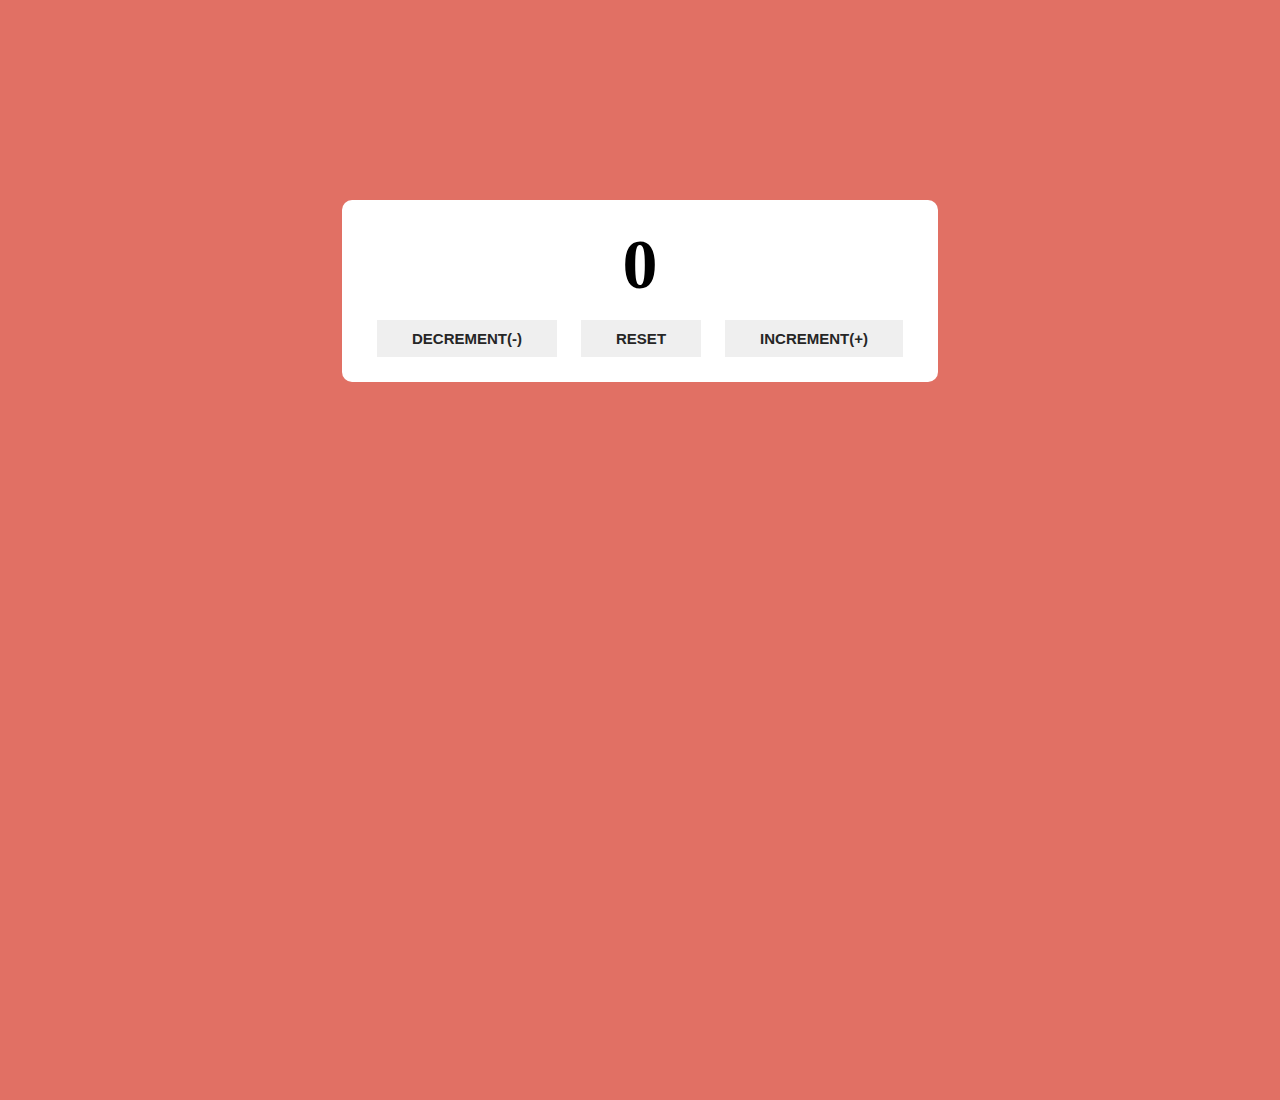
<file: firstjavascriptproject/index.html>
<!DOCTYPE html>
<html lang="en">
<head>
    <meta charset="UTF-8">
    <meta http-equiv="X-UA-Compatible" content="IE=edge">
    <meta name="viewport" content="width=device-width, initial-scale=1.0">
    <title>Document</title>
    <link rel="stylesheet" href="style.css">
</head>
<body>
    <div class="container">
        <div class="card-body">
            <h1 id="counter">0</h1>
            <div class="card-btn">
                <button id="dec" onclick="changecounter(dec)">DECREMENT(-)</button>
                <button id="reset" onclick="changecounter(reset)">RESET</button>
                <button id="inc" onclick="changecounter(inc)">INCREMENT(+)</button>
            </div>
        </div>
    </div>
    <script src="script.js"></script>
</body>
</html>
</file>
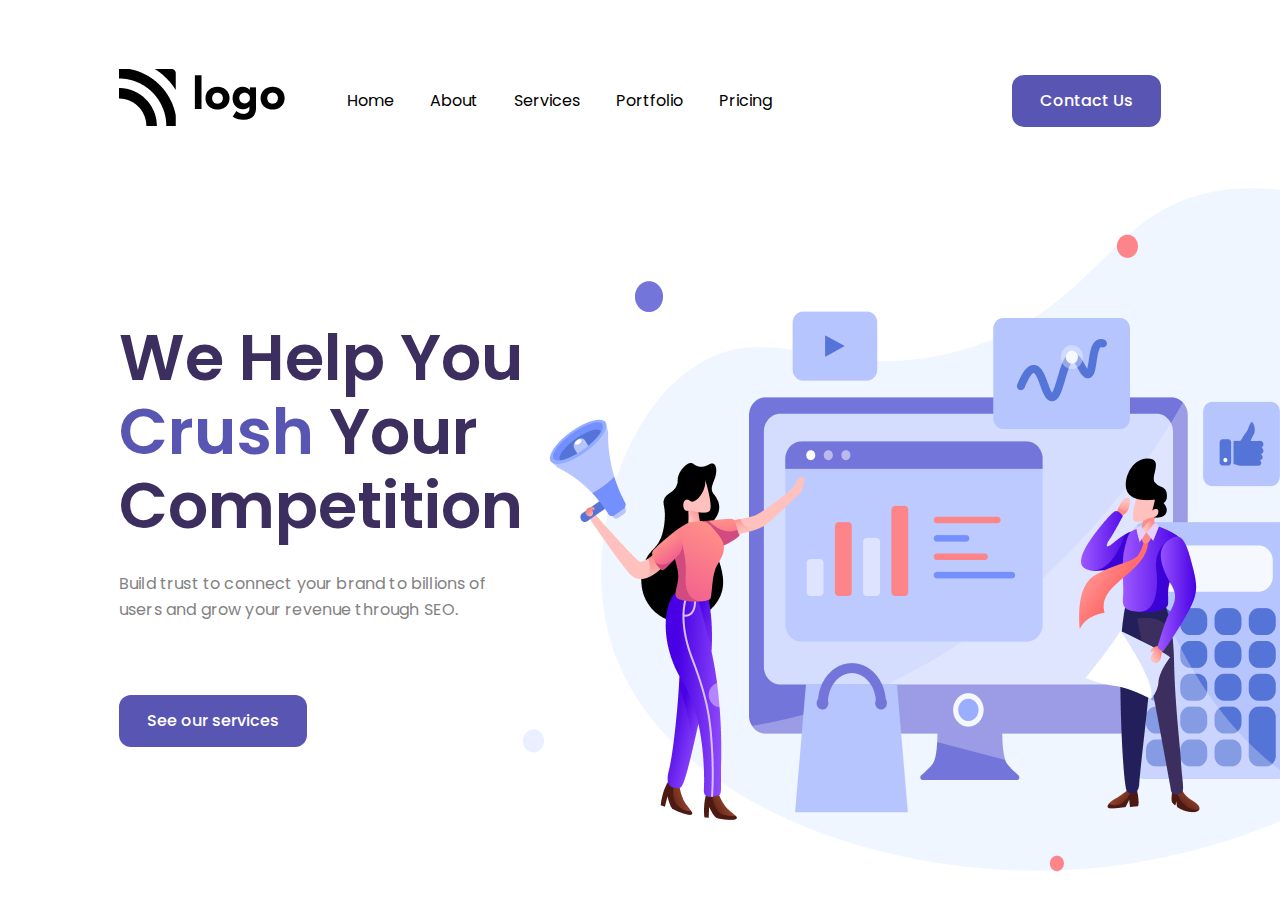
<file: 4feb/asign.html>
<!DOCTYPE html>
<html lang="en">
<head>
    <meta charset="UTF-8">
    <meta http-equiv="X-UA-Compatible" content="IE=edge">
    <meta name="viewport" content="width=device-width, initial-scale=1.0">
    <link rel="stylesheet" href="asign.css" />
    <!-- Font -->
    <link rel="preconnect" href="https://fonts.googleapis.com" />
    <link rel="preconnect" href="https://fonts.gstatic.com" crossorigin />
    <link
      href="https://fonts.googleapis.com/css2?family=Poppins:wght@200;300;400;500;600;700;800&display=swap"
      rel="stylesheet"
    />
    <title>Document</title>
  </head>
  <body>
    <div class="container">
      <section aria-label="navbar">
        <nav class="navbar-container">
          <div>
            <img src="Logo.png" alt="brand-logo" />
          </div>
          <div class="grow-list">
            <ul class="list">
              <li class="list-item">Home</li>
              <li class="list-item">About</li>
              <li class="list-item">Services</li>
              <li class="list-item">Portfolio</li>
              <li class="list-item">Pricing</li>
            </ul>
          </div>
          <div class="button-group">
            <button class="nav-button">Contact Us</button>
          </div>
        </nav>
      </section>
      <!-- Banner -->
      <section aria-label="banner">
        <div class="banner-container">
          <!-- Left text -->
          <div>
            <h1 class="heading-text">
              We Help You <span>Crush</span> Your Competition
            </h1>
            <p class="description">
              Build trust to connect your brand to billions of users and grow
              your revenue through SEO.
            </p>
            <button class="nav-button btn">See our services</button>
          </div>
          <!-- Right Text -->
          <div>
            <img src="Header Illustration.png" alt="illustration" />
          </div>
        </div>
      </section>
    </div>
  </body>
</html>
</file>
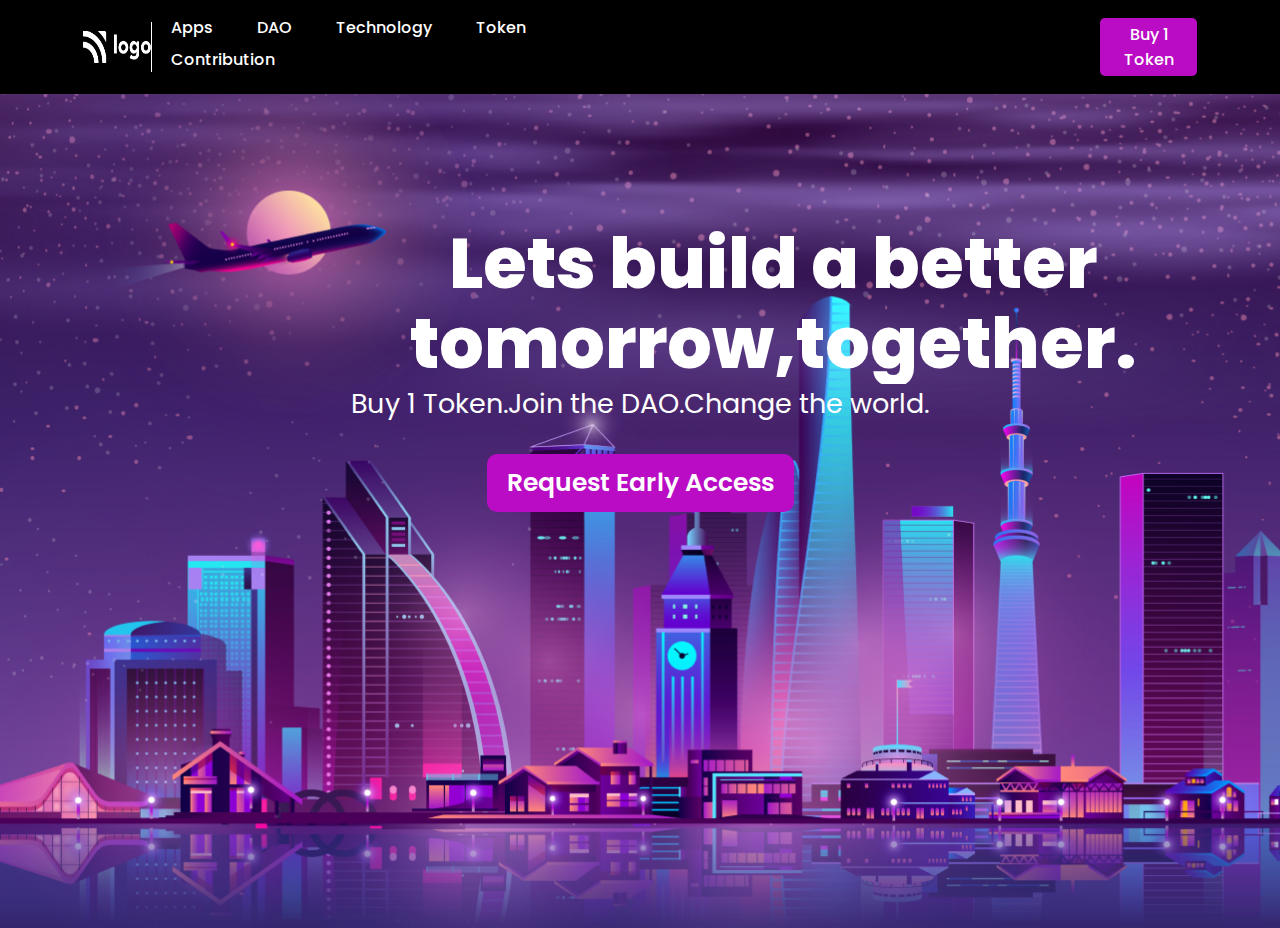
<file: 5febproject/asign3.html>
<!DOCTYPE html>
<html lang="en">
<head>
    <meta charset="UTF-8">
    <meta http-equiv="X-UA-Compatible" content="IE=edge">
    <meta name="viewport" content="width=device-width, initial-scale=1.0">
    <title>asignment3</title>
    <link rel="stylesheet" href="asign3.css">
    <link rel="preconnect" href="https://fonts.googleapis.com" />
    <link rel="preconnect" href="https://fonts.gstatic.com" crossorigin />
    <link
      href="https://fonts.googleapis.com/css2?family=Poppins:wght@200;300;400;500;600;700;800&display=swap"
      rel="stylesheet"
    />
</head>
<body>
    <header>
        <img  class="logo"src="white-logo.png" alt="">
        <div class="line"></div>
        <nav>
            <ul class="nav-links">
                <li>Apps</li>
                <li>DAO</li>
                <li>Technology</li>
                <li>Token</li>
                <li>Contribution</li>
                </ul>
                </nav>
                <a><button class="small">Buy 1 Token</button></a>
    </header>
    <main aria-label="hero">
        <div class="hero"><h1 class="hero-heading">Lets build a better tomorrow,together.</h1>
            <p class="hero-description">Buy 1 Token.Join the DAO.Change the world.</p>
    <button class="button-large">Request Early Access</button>
        </div>
    </main>

</body>
</html>
</file>
<file: firstjavascriptproject/style.css>
*{
    margin: 0;
    padding: 0;
}
html,body{
    height: 100%;
}
body{
    background: rgb(225, 112,100);
}
.container{
    display: flex;
    align-items: center;
    justify-content: center;
    margin-top: 200px;
}
.card-body{
    background: #fff;
    padding:25px;
    border-radius: 10px;
    text-align: center;
}
h1{
    margin-bottom: 15px;
    font-size: 70px;
}
.card-btn button{
    padding: 10px 35px;
    border: 0;
    font-size: 15px;
    font-weight: bold;
    color: #262626;
    cursor: pointer;
    margin: 0 10px;
}
#dec:hover{
    background-color: yellow;
    color: white;
}
#inc:hover{
    background-color: green;
    color: white;
}
#reset:hover{
    background-color: red;
    color: white;
}
</file>
<file: 4feb/asign.css>
* {
    margin: 0;
    padding: 0;
    box-sizing: border-box;
    font-family: "Poppins", sans-serif;
  }
  
  .container {
    max-width: 130rem;
    margin: 0 auto;
    padding: 0 119px;
  }
  
  .navbar-container {
    display: flex;
    align-items: center;
    justify-content: space-between;
    margin-top: 69px;
  }
  
  .grow-list {
    flex-grow: 1;
    padding-left: 62px;
  }
  
  .list {
    display: flex;
    align-items: center;
    list-style: none;
    gap: 36px;
    font-family: "Poppins";
    font-style: normal;
    font-weight: 400;
    font-size: 16px;
    line-height: 24px;
    color: #000;
  }
  
  .list li {
    cursor: pointer;
  }
  
  .list li:hover {
    color: #5955b3;
  }
  
  .nav-button {
    padding: 14px 28px;
    background-color: #5955b3;
    border: none;
    border-radius: 12px;
    font-family: "Poppins";
    font-style: normal;
    font-weight: 500;
    font-size: 16px;
    line-height: 24px;
    display: flex;
    align-items: center;
    text-align: center;
    color: #ffffff;
  }
  
  .banner-container {
    display: flex;
    align-items: center;
    justify-content: space-between;
    margin-top: 55px;
  }
  
  .heading-text {
    font-family: "Poppins";
    font-style: normal;
    font-weight: 600;
    font-size: 64px;
    line-height: 74px;
    color: #3c2f60;
  }
  
  .heading-text span {
    color: #5955b3;
  }
  
  .description {
    font-family: "Poppins";
    font-style: normal;
    font-weight: 400;
    font-size: 16px;
    line-height: 26px;
    letter-spacing: 0.01em;
    color: #828282;
    margin-top: 28px;
  }
  
  .btn {
    margin-top: 72px;
  }
</file>
<file: 5febproject/asign3.css>
*{
    margin: 0%;
    padding: 0%;
    box-sizing: border-box;
    overflow: hidden;
    font-family:"Poppins", sans-serif;
}
body{
    background-image: url('bg.png');
    background-repeat: no-repeat;
    background-size: cover;
}
li,.small{
    font-size:16px;
    font-weight:500;
    color:white ;
    text-decoration: none;
}
header{
    display: flex;
    justify-content: space-between;
    align-items: center;
    padding: 31px 83px;
    background-color: black;
    margin-bottom: 10px;
    height: 94px;
}
.logo{
    cursor: pointer;
    height: 32px;
    width: 92px;
}
.line{
    width: 1px;
    height: 50px;
    background-color: #fff;
}
.nav-links{
    list-style: none;
}
.nav-links li{
    display: inline-block;
    padding: 0 20px;
}
nav{
    margin-right: 550px;
}
.small{
    background-color:#ba0cc5 ;
    border: none;
    border-radius: 5px;
    padding: 4px 20px;
    cursor: pointer;
}
li{
    gap: 63px;
}
.hero{
    height: 91.5vh;
    text-align: center;
}
.hero-heading{
    width: 846px;
    margin-left:  350px;
    margin-right: 350px;
    margin-top: 120px;
    font-size: 70px;
    font-weight: 800;
    color: #fff;
    line-height: 80px;
}
.hero-description{
    font-size: 27px;
    font-weight: 400;
    color: #fff;
    margin-bottom: 30px;
}
.button-large{
    padding: 10px 20px;
    color: #fff;
    background-color: #ba0cc5;
    border: none;
    border-radius: 10px;
    font-size: 25px;
    font-weight: 600;
}
button:hover{
    color: #ba0cc5;
    background-color: #fff;
}
li:hover{
    color: #ba0cc5;
}
</file>
